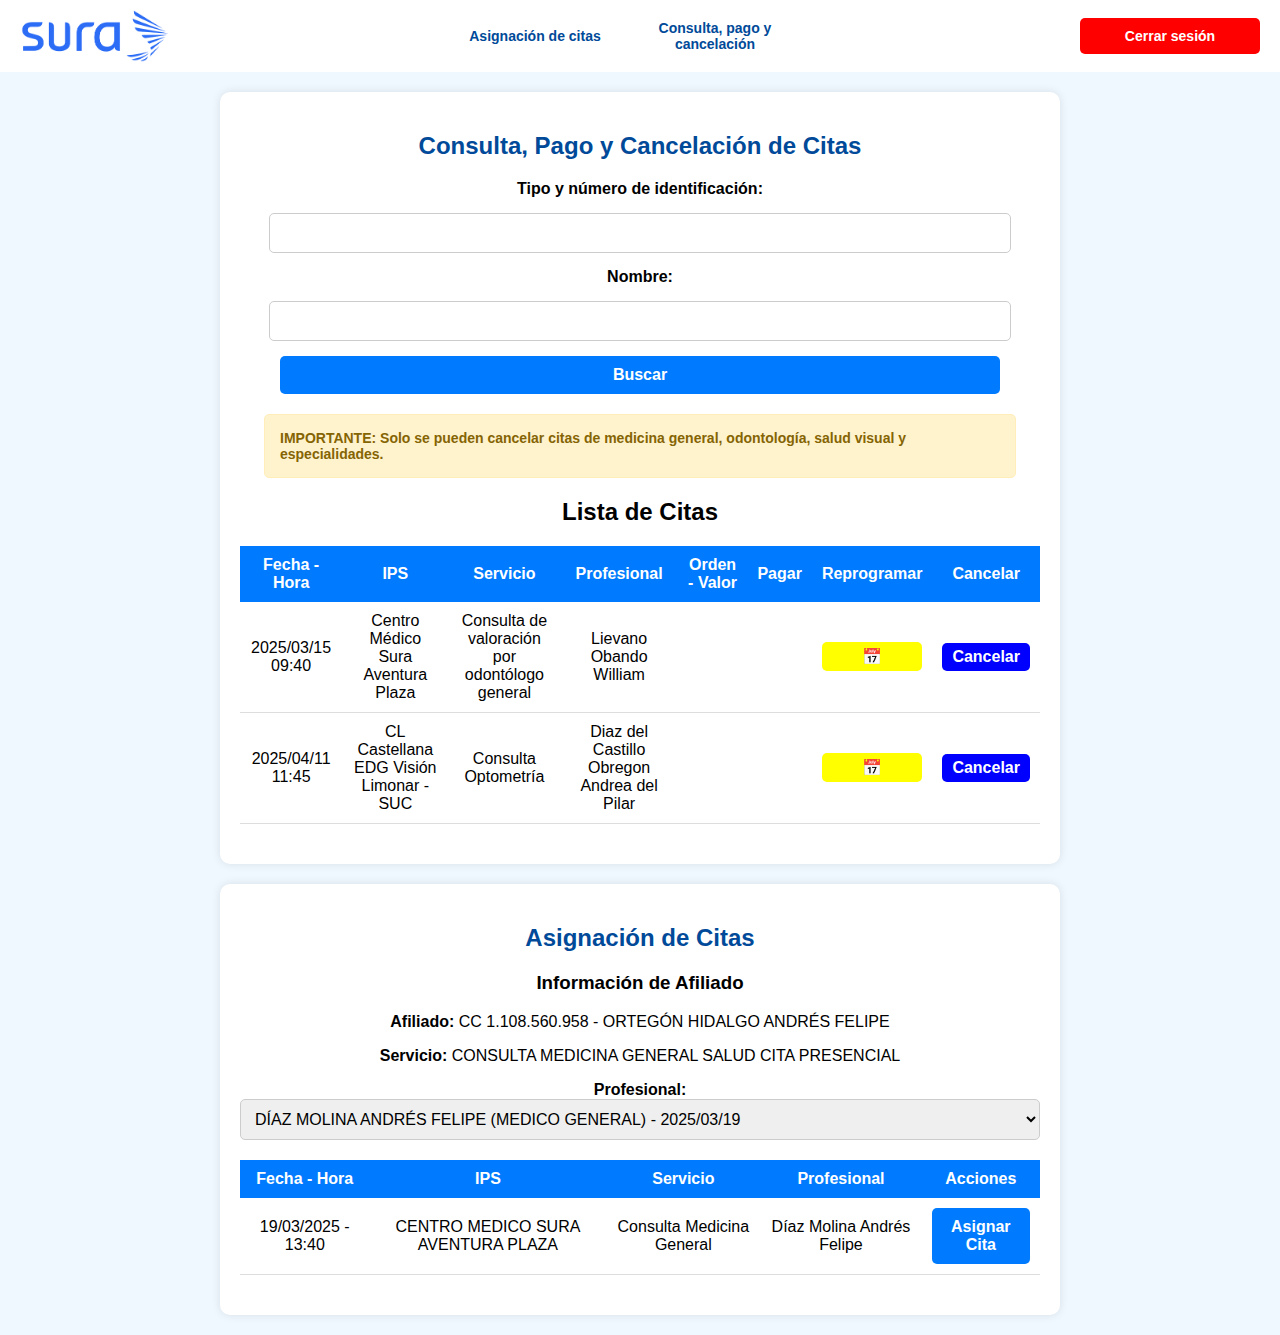
<file: Parcial1/index.html>
<!DOCTYPE html>
<html lang="es">
<head>
    <meta charset="UTF-8">
    <meta name="viewport" content="width=device-width, initial-scale=1.0">
    <title>SURA</title>
    <link rel="stylesheet" href="styles.css">
    <link rel="icon" type="image/png" href="./src/favicon.png">
</head>
<body>
    <div class="container-header">
        <img src="./src/logoSura.png" alt="Sura Logo" class="logo-sura">
        
        <div class="nav-buttons">
            <button class="nav-button">Asignación de citas</button>
            <button class="nav-button">Consulta, pago y cancelación</button>
        </div>
    
        <button class="logout-button">Cerrar sesión</button>
    </div>
    <div class="container">
        <header>
            <h2 class="cabezas">Consulta, Pago y Cancelación de Citas</h2>


            <form>
                <label for="id">Tipo y número de identificación:</label>
                <input type="text" id="id">
                
                <label for="name">Nombre:</label>
                <input type="text" id="name">
                
                <button type="submit">Buscar</button>
            </form>
        </header>

        <div class="importante">
            <strong>IMPORTANTE:</strong> Solo se pueden cancelar citas de medicina general, odontología, salud visual y especialidades.
        </div>

        <h2>Lista de Citas</h2>
        <table>
            <thead>
                <tr>
                    <th>Fecha - Hora</th>
                    <th>IPS</th>
                    <th>Servicio</th>
                    <th>Profesional</th>
                    <th>Orden - Valor</th>
                    <th>Pagar</th>
                    <th>Reprogramar</th>
                    <th>Cancelar</th>
                </tr>
            </thead>
            <tbody>
                <tr>
                    <td>2025/03/15 09:40</td>
                    <td>Centro Médico Sura Aventura Plaza</td>
                    <td>Consulta de valoración por odontólogo general</td>
                    <td>Lievano Obando William</td>
                    <td></td>
                    <td></td>
                    <td><button style="background: yellow; border: none; padding: 5px 10px;">📅</button></td>
                    <td><button style="background: blue; color: white; border: none; padding: 5px 10px;">Cancelar</button></td>
                </tr>
                <tr>
                    <td>2025/04/11 11:45</td>
                    <td>CL Castellana EDG Visión Limonar - SUC</td>
                    <td>Consulta Optometría</td>
                    <td>Diaz del Castillo Obregon Andrea del Pilar</td>
                    <td></td>
                    <td></td>
                    <td><button style="background: yellow; border: none; padding: 5px 10px;">📅</button></td>
                    <td><button style="background: blue; color: white; border: none; padding: 5px 10px;">Cancelar</button></td>
                </tr>
            </tbody>
        </table>
    </div>

    <div class="container">
        <h2 class="cabezas">Asignación de Citas</h2>
        <div class="appointment-card">
            <h3>Información de Afiliado</h3>
            <p><strong>Afiliado:</strong> CC 1.108.560.958 - ORTEGÓN HIDALGO ANDRÉS FELIPE</p>
            <p><strong>Servicio:</strong> CONSULTA MEDICINA GENERAL SALUD CITA PRESENCIAL</p>
        </div>
        <div class="appointment-info">
            <label for="profesional">Profesional:</label>
            <select id="profesional">
                <option> DÍAZ MOLINA ANDRÉS FELIPE (MEDICO GENERAL) - 2025/03/19</option>
            </select>
        </div>
        <div class="appointment-table">
            <table>
                <thead>
                    <tr>
                        <th>Fecha - Hora</th>
                        <th>IPS</th>
                        <th>Servicio</th>
                        <th>Profesional</th>
                        <th>Acciones</th>
                    </tr>
                </thead>
                <tbody>
                    <tr>
                        <td>19/03/2025 - 13:40</td>
                        <td>CENTRO MEDICO SURA AVENTURA PLAZA</td>
                        <td>Consulta Medicina General</td>
                        <td>Díaz Molina Andrés Felipe</td>
                        <td><button class="assign-btn">Asignar Cita</button></td>
                    </tr>
                </tbody>
            </table>
        </div>
    </div>
</body>
</html>
</file>
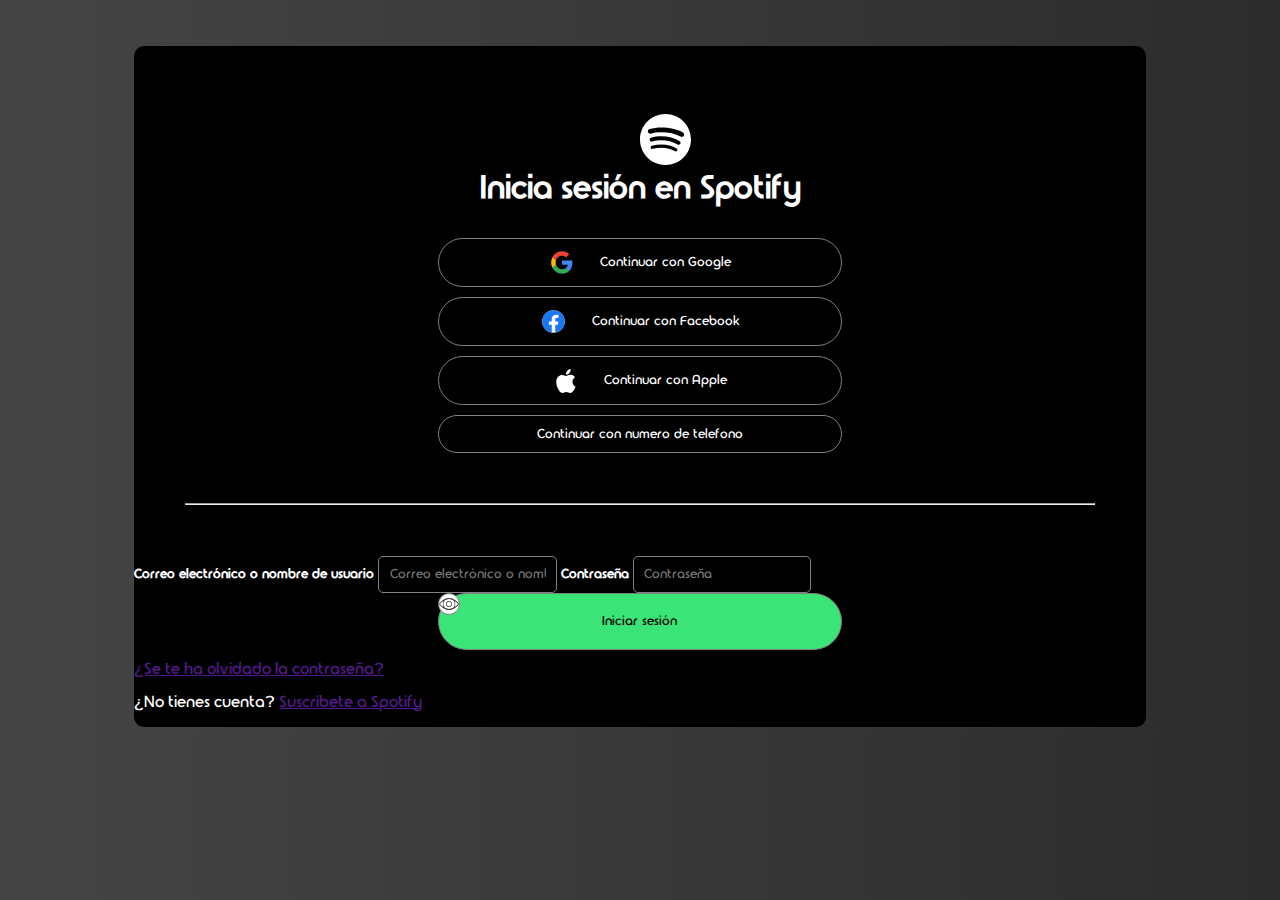
<file: semana 4/index.html>
<!DOCTYPE html>
<html lang="en">

<head>
    <meta charset="UTF-8">
    <meta name="viewport" content="width=device-width, initial-scale=1.0">
    <title>Spotify</title>

    <link rel="stylesheet" href="./src/css/main.css">
</head>

<body>
    <div id="container-login" class="container-login">

        <img id="logoSpotify" src="./src/svg/spotify-icon.svg" alt="Spotify">

        <h1>Inicia sesión en Spotify</h1>
        <button class="btnStyle" type="button"><img class="iconStyle" src="./src/svg/google.svg" alt="google">Continuar con
            Google</button>
        <button class="btnStyle" type="button"><img class="iconStyle" src="./src/svg/facebook.svg" alt="facebook">Continuar con
            Facebook</button>
        <button class="btnStyle" type="button"><img class="iconStyle" src="./src/svg/apple.svg" alt="apple">Continuar con Apple</button>
        <button class="btnStyle" type="button">Continuar con numero de telefono</button>
        <hr>
        <span><strong>Correo electrónico o nombre de usuario</strong></span>
        <input type="email" name="" id="" placeholder="Correo electrónico o nombre de usuario">
        <span><strong>Contraseña</strong></span>
        <input type="password" name="my_password" id="my_password" placeholder="Contraseña">
        <button id="btnShowOrHide" class="showOrHide" onclick="showOrHide()"></button>

        <script>
            function showOrHide(){
                var inputShow = document.getElementById("my_password");
                var btnShowOrHide = document.getElementById("btnShowOrHide");
                if(inputShow.type == "password"){
                    inputShow.type = "text";
                    btnShowOrHide.style.backgroundImage = "url('../img/hiden.png');";
                }else{
                   inputShow.type = "password";
                   btnShowOrHide.style.backgroundImage = "url('../img/show.png');";
                }

            }
        </script>



        <button class="btn-login">Iniciar sesión</button>
        <a href="">¿Se te ha olvidado la contraseña?</a>
        <p>¿No tienes cuenta? <a href="">Suscríbete a Spotify</a></p>
    </div>
</body>

</html>
</file>
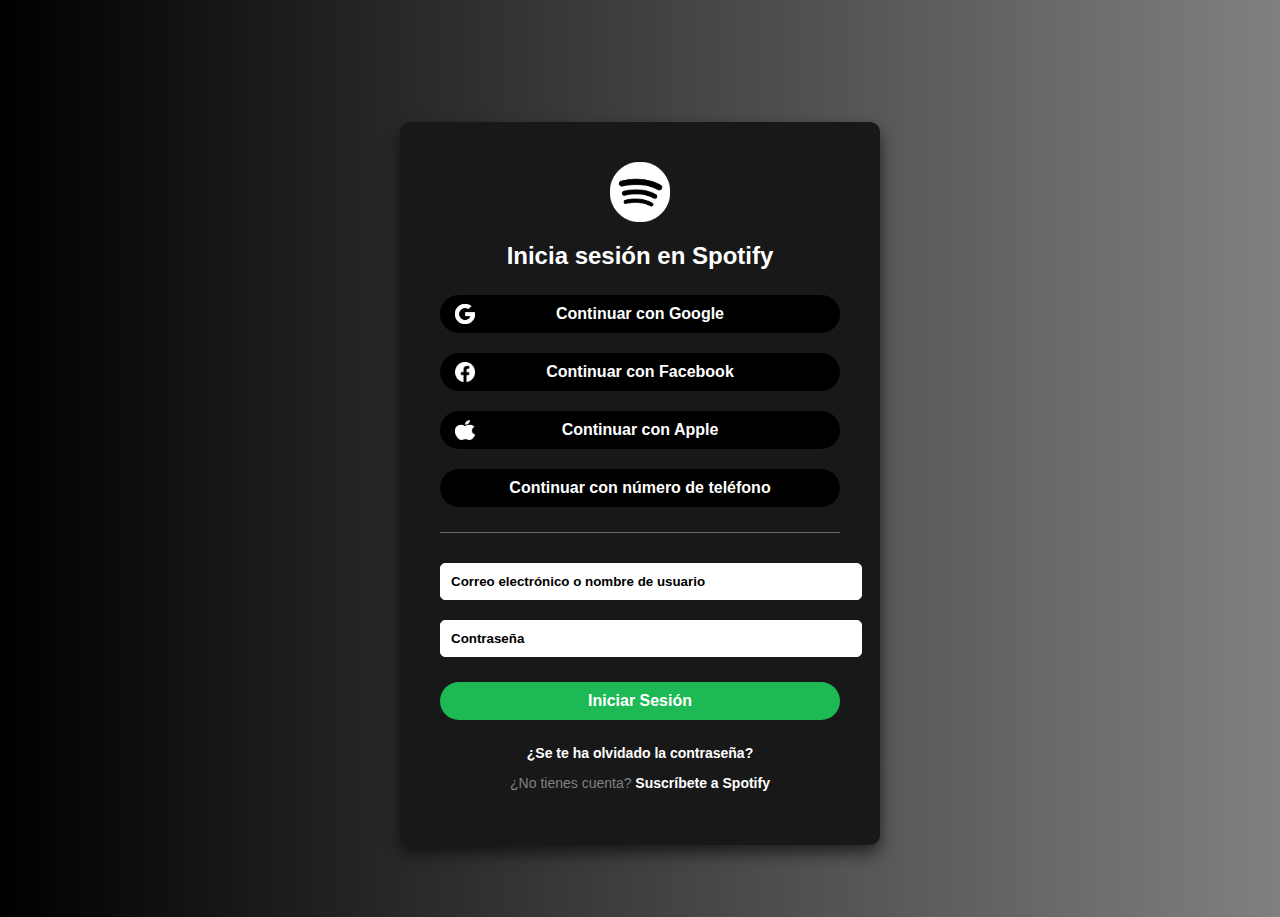
<file: Trabajo4/index.html>
<!DOCTYPE html>
<html lang="es">
<head>
    <meta charset="UTF-8">
    <meta name="viewport" content="width=device-width, initial-scale=1.0">
    <title>Iniciar Sesión - Spotify</title>
    <link rel="stylesheet" href="styles.css">
    <link rel="icon" type="image/png" href="./src/favicon.png">
</head>
<body>
    <div class="login-container">
        <img src="src/spotify.png" alt="Spotify Logo" class="logo">
        <h2>Inicia sesión en Spotify</h2>
        <div class="social-login">
            <button class="google">
                <img src="src/google.png" alt="Google Logo">
                Continuar con Google
            </button>
            <button class="facebook">
                <img src="src/facebook.png" alt="Facebook Logo">
                Continuar con Facebook
            </button>
            <button class="apple">
                <img src="src/apple.png" alt="Apple Logo">
                Continuar con Apple
            </button>
            <button class="phone">Continuar con número de teléfono</button>
        </div>

        <div class="separator"></div>

        <input type="text" placeholder="Correo electrónico o nombre de usuario">
        <input type="password" placeholder="Contraseña">
        <button class="login"><b>Iniciar Sesión</b></button>

        <div class="extra-links">
            <p><a href="#">¿Se te ha olvidado la contraseña?</a></p>
            <p>¿No tienes cuenta? <a href="#">Suscríbete a Spotify</a></p>
        </div>
    </div>
    
</body>
</html>
</file>
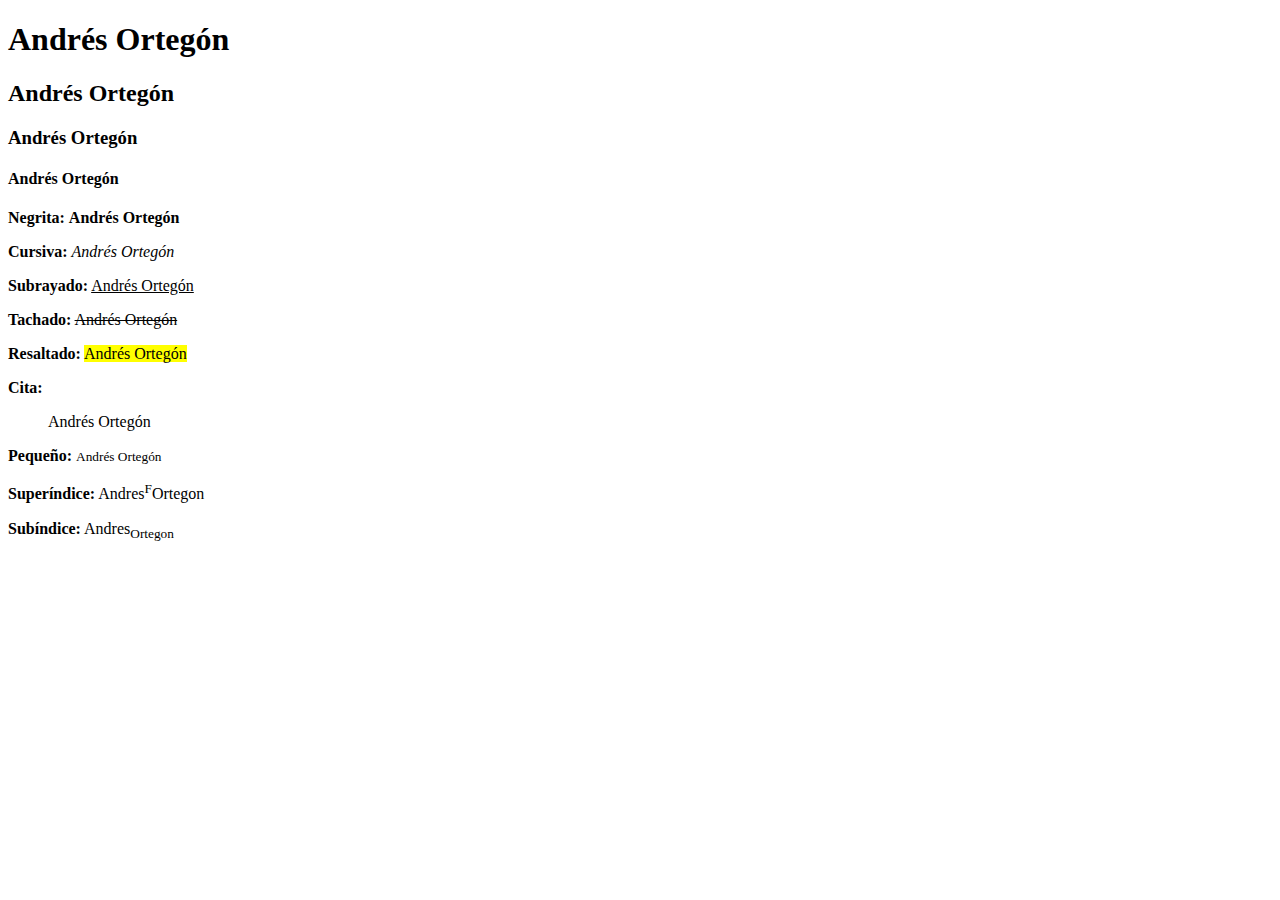
<file: pagina.html>
<!DOCTYPE html>
<html lang="es">
<head>
    <meta charset="UTF-8">
    <meta name="viewport" content="width=device-width, initial-scale=1.0">
    <title>Etiquetas de Texto en HTML</title>
</head>
<body>
    <h1>Andrés Ortegón</h1>
    <h2>Andrés Ortegón</h2>
    <h3>Andrés Ortegón</h3>
    <h4>Andrés Ortegón</h4>
    
    <p><strong>Negrita:</strong> <b>Andrés Ortegón</b></p>
    <p><strong>Cursiva:</strong> <i>Andrés Ortegón</i></p>
    <p><strong>Subrayado:</strong> <u>Andrés Ortegón</u></p>
    <p><strong>Tachado:</strong> <s>Andrés Ortegón</s></p>
    <p><strong>Resaltado:</strong> <mark>Andrés Ortegón</mark></p>
    <p><strong>Cita:</strong> <blockquote>Andrés Ortegón</blockquote></p>
    <p><strong>Pequeño:</strong> <small>Andrés Ortegón</small></p>
    <p><strong>Superíndice:</strong> Andres<sup>F</sup>Ortegon</p>
    <p><strong>Subíndice:</strong> Andres<sub>Ortegon</sub></p>
    
</body>
</html>
</file>
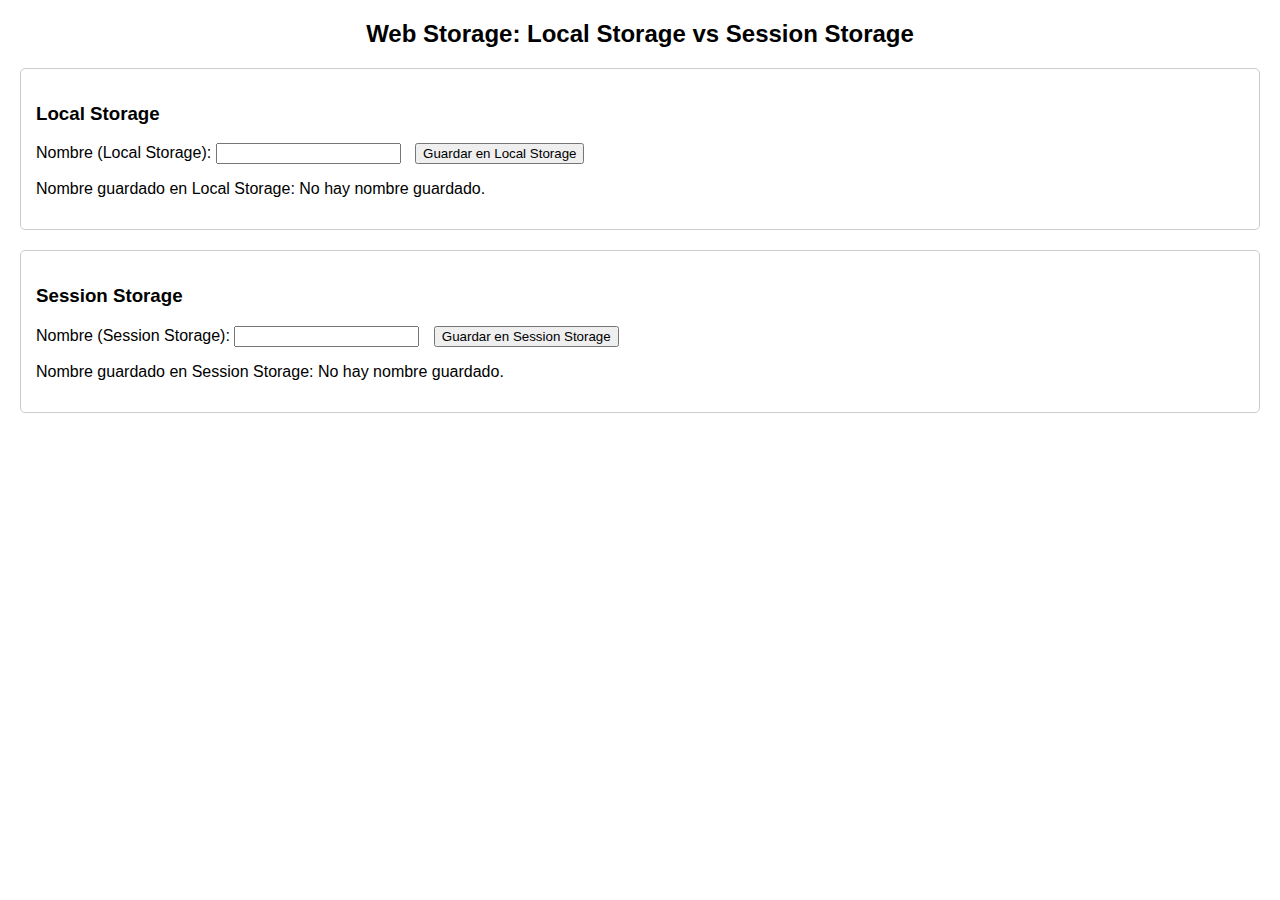
<file: Trabajo2/trabajo2.html>
<!DOCTYPE html>
<html lang="es">
<head>
    <meta charset="UTF-8">
    <meta name="viewport" content="width=device-width, initial-scale=1.0">
    <title>Web Storage: Local vs Session</title>



    <style>
        body {
        font-family: Arial, sans-serif;
        margin: 20px;
        }
        h2 {
        text-align: center;
        }
        .container {
        border: 1px solid #ccc;
        padding: 15px;
        margin-bottom: 20px;
        border-radius: 5px;
        }
        button {
        margin-left: 10px;
        }
    </style>
</head>
<body>

    <h2>Web Storage: Local Storage vs Session Storage</h2>

    <div class="container">
        <h3>Local Storage</h3>
        <label>Nombre (Local Storage): 
            <input type="text" id="localName">
        </label>
        <button onclick="saveLocalStorage()">Guardar en Local Storage</button>
        <p id="localStorageResult">Nombre guardado en Local Storage: <span id="localStoredName"></span></p>
    </div>

    <div class="container">
        <h3>Session Storage</h3>
        <label>Nombre (Session Storage): 
            <input type="text" id="sessionName">
        </label>
        <button onclick="saveSessionStorage()">Guardar en Session Storage</button>
        <p id="sessionStorageResult">Nombre guardado en Session Storage: <span id="sessionStoredName"></span></p>
    </div>

    <script>
        function saveLocalStorage() {
        let name = document.getElementById("localName").value;
        localStorage.setItem("nombreLocal", name);
        document.getElementById("localStoredName").textContent = name;
        }

        function saveSessionStorage() {
        let name = document.getElementById("sessionName").value;
        sessionStorage.setItem("nombreSession", name);
        document.getElementById("sessionStoredName").textContent = name;
        }

        document.getElementById("localStoredName").textContent = localStorage.getItem("nombreLocal") || "No hay nombre guardado.";
        document.getElementById("sessionStoredName").textContent = sessionStorage.getItem("nombreSession") || "No hay nombre guardado.";
    </script>

</body>
</html>
</file>
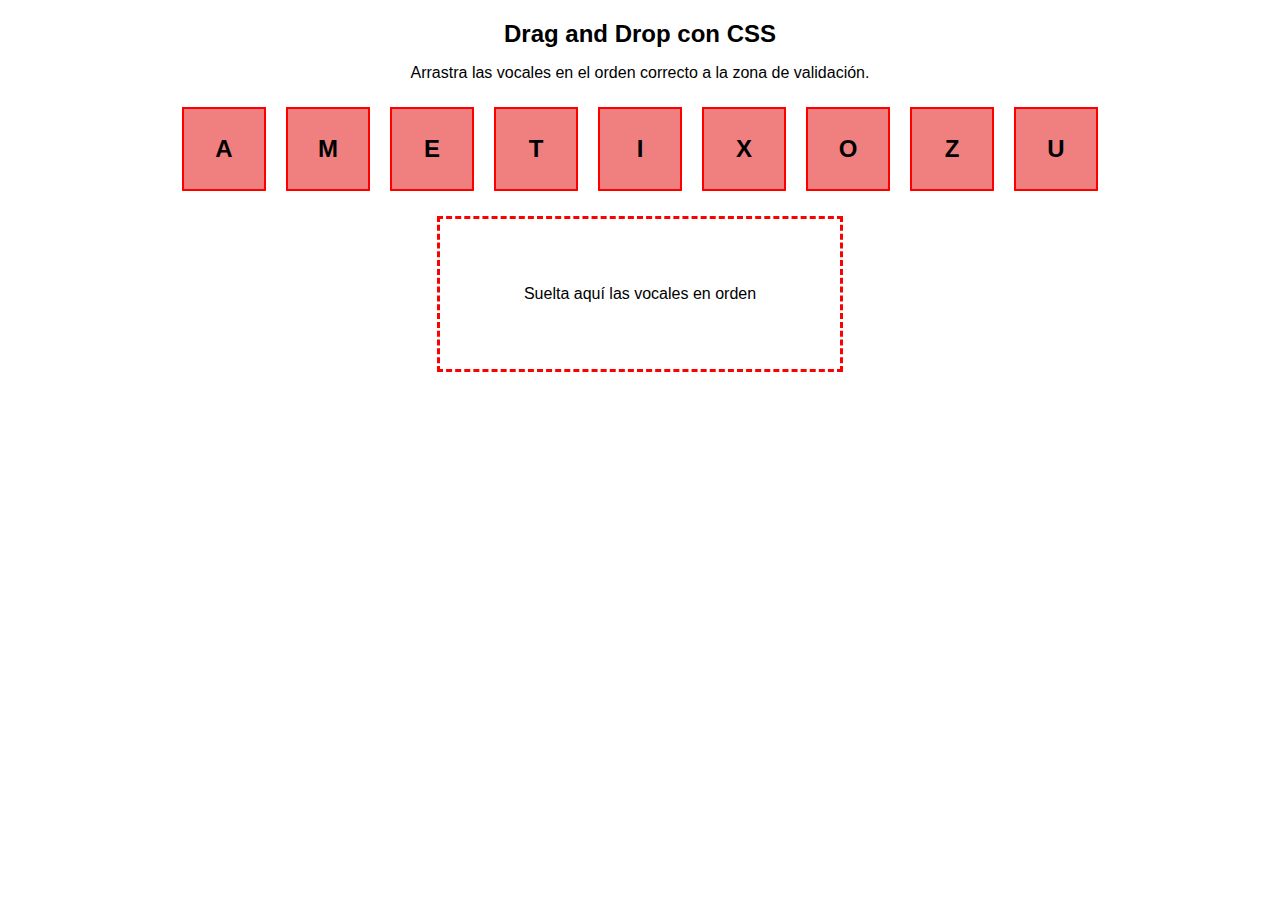
<file: Trabajo3/trabajo3.html>
<!DOCTYPE html>
<html lang="es">
<head>
    <meta charset="UTF-8">
    <meta name="viewport" content="width=device-width, initial-scale=1.0">
    <title>Drag & Drop - Vocales en Orden</title>
    <link rel="stylesheet" href="styles.css"> 
</head>
<body>

    <h2>Drag and Drop con CSS</h2>
    <p>Arrastra las vocales en el orden correcto a la zona de validación.</p>

    <div class="contenedor">
        <div class="elemento " draggable="true" id="A">A</div>
        <div class="elemento " draggable="true" id="M">M</div>
        <div class="elemento " draggable="true" id="E">E</div>
        <div class="elemento " draggable="true" id="T">T</div>
        <div class="elemento " draggable="true" id="I">I</div>
        <div class="elemento " draggable="true" id="X">X</div>
        <div class="elemento " draggable="true" id="O">O</div>
        <div class="elemento " draggable="true" id="Z">Z</div>
        <div class="elemento " draggable="true" id="U">U</div>
    </div>

    <div class="zona" id="zona">
        <p>Suelta aquí las vocales en orden</p>
    </div>

    <p id="mensaje"></p>

    <script src="script.js"></script> 
</body>
</html>
</file>
<file: Parcial1/styles.css>
body {
    font-family: Arial, sans-serif;
    text-align: center;
    background-color: #f0f8ff;
    margin: 0;
    padding: 0;
}


.container {
    margin: 20px auto;
    padding: 20px;
    background: white;
    border-radius: 10px;
    box-shadow: 0 0 10px rgba(0, 0, 0, 0.1);
    max-width: 800px;
    width: 90%;
}


.container-header {
    background-color: white;
    padding: 10px 20px;
    display: flex;
    align-items: center;
    justify-content: space-between;
    
   
}

.logo-sura {
    width: 150px;
}

.nav-buttons {
    display: flex;
}

.nav-button, .logout-button {
    width: 180px;
    padding: 10px;
    font-size: 14px;
    font-weight: bold;
    text-align: center;
    border-radius: 5px;
    cursor: pointer;
    border: none;
}

.nav-button {
    background-color: white;
    color: #004a99;
}

.nav-button:hover {
    background-color: #003d80;
    color: white;
}

.logout-button {
    background-color: red;
    color: white;
}

.logout-button:hover {
    background-color: darkred;
}

.importante {
    background-color: #fff3cd;
    color: #856404;
    border: 1px solid #ffeeba;
    padding: 15px;
    border-radius: 5px;
    text-align: left;
    font-size: 14px;
    font-weight: bold;
    margin-bottom: 20px;
    width: 90%;
    margin: 0 auto 20px;
}

.importante strong {
    font-weight: bold;
}

form {
    display: flex;
    flex-direction: column;
    align-items: center;
    gap: 15px;
    margin-top: 20px;
    width: 90%;
    margin: 0 auto;
}

label {
    font-weight: bold;
    align-self: flex-start;
    width: 100%;
}

input, select, button {
    width: 100%;
    padding: 10px;
    border-radius: 5px;
    border: 1px solid #ccc;
    font-size: 16px;
}

button {
    background-color: #007bff;
    color: white;
    border: none;
    cursor: pointer;
    font-weight: bold;
}

button:hover {
    background-color: #0056b3;
}


table {
    width: 100%;
    margin-top: 20px;
    border-collapse: collapse;
}

th {
    background-color: #007bff;
    color: white;
    padding: 10px;
}

td {
    padding: 10px;
    border-bottom: 1px solid #ddd;
}

.cabezas{
    color: #004a99;
}

.container header,
.container form,
.importante,
.container h2,
table {
    margin-bottom: 20px;
}
</file>
<file: semana 4/src/css/main.css>
@font-face {
    font-family: 'Astonpoliz';
    src: url('../fonts/Astonpoliz.ttf') format('truetype');
    font-style: normal;
    font-weight: normal;
  }

*{
    font-family: 'Astonpoliz';
}

body {
    background-image: linear-gradient(to right, rgb(69, 69, 69), rgb(44, 44, 44));
    display: flex;
    justify-content: center;
    box-sizing: border-box;
}

.container-login {
    background-color: black;
    width: 80%;
    align-items: center;
    border-radius: 10px;
    margin-top: 3%;
    color: white;

    position: relative;
}

#logoSpotify {
    position: relative;
    left: 50%;
    top: 10%;
    width: 5%;
}

h1 {
    text-align: center;

    margin-top: 7%;
    margin-bottom: 32px;
}

button{
    box-sizing: border-box; /* ????? */
    background-color: transparent;
    border-radius: var(--encore-button-corner-radius, 9999px);
    cursor: pointer;
    text-align: center;
    border: 1px solid var(--essential-subdued, #818181);
    color: #ffffff;
    align-items: center;
    justify-content: center;
    width: 40%;
    padding: 1%;
    margin-bottom: 1%;
    margin-left: 30%;
    display: flex;
    justify-content: center;
}

.btn-login{
    background-color: #3be477;
    color: black;
    padding: 2%;
}

.btn-login:hover{
    transform: scale(1.04);
}

.btnStyle:hover{
    border: 1px solid var(--essential-subdued, #ffffff);
}

.showOrHide{
    background-color: #ffffff;
    background-image: url('../img/show.png');
    background-size: contain;
    background-repeat: no-repeat;
    position: absolute;

    width: 20px;
}

hr{
    margin: 5%;
    color: #4b4b4b7b;
}

.iconStyle{
    width: 7%;
    margin-right: 25px;
}

input{
    background-color: transparent;
    border: 1px solid var(--essential-subdued, #818181);
    color: #ffffff;
    padding: 1%;
    border-radius: 5px;
}

span{
font-size: 13px;
}

input:hover{
    border: 1px solid var(--essential-subdued, #ffffff);
}
</file>
<file: Trabajo4/styles.css>
body {
    padding: 4.5rem;
    margin: 0;
    background: black;
    background: linear-gradient(90deg, black, grey);
    font-family: 'Inter', sans-serif;
    display: flex;
    justify-content: center;
    align-items: flex-start; 
}

.login-container {
    background: #181818;
    padding: 40px;
    border-radius: 10px;
    box-shadow: 0px 8px 16px rgba(0, 0, 0, 0.6);
    text-align: center;
    width: 400px;
    margin-top: 50px; 
}

.logo {
    display: block;
    margin: 0 auto 10px;
    width: 60px;
}

.login-container h2 {
    color: white;
}


.social-login {
    display: flex;
    flex-direction: column;
    gap: 10px;
    margin-bottom: 20px;
}

.social-login button {
    width: 100%;
    padding: 10px;
    border: none;
    border-radius: 20px;
    font-size: 16px;
    cursor: pointer;
    display: flex;
    align-items: center;
    justify-content: center;
    font-weight: bold;
    margin: 5px 0;
    transition: background-color 0.3s ease;
    position: relative;
    gap: 10px;
}

.social-login button img {
    width: 20px;
    height: 20px;
    position: absolute;
    left: 15px;
}

.google, .facebook, .apple, .phone {
    background: black;
    color: white;
    border: 1px solid white;
}

.google:hover, .facebook:hover, .apple:hover, .phone:hover {
    background: grey;
    color: black;
}

.login-container input {
    width: 100%;
    padding: 10px;
    margin: 10px 0;
    border: 1px solid white;
    border-radius: 5px;
    background: white;
    color: black;
}

.login-container input::placeholder {
    color: black;
    font-weight: bold;
}
.login {
    width: 100%;
    padding: 10px;
    background: #1db954;
    color: white;
    border: none;
    border-radius: 20px;
    font-size: 16px;
    cursor: pointer;
    transition: transform 0.2s ease, scale 0.2s ease;
    margin-top: 15px;
}

.login:hover {
    transform: scale(1.05);
}

.separator {
    width: 100%;
    height: 1px;
    background: #666; 
    margin: 20px 0;
}

.extra-links {
    margin-top: 25px; 
    text-align: center;
}

.extra-links p {
    color: gray; 
    font-size: 14px;
}

.extra-links a {
    color: white;
    font-size: 14px;
    text-decoration: none;
    font-weight: bold;
}

.extra-links a:hover {
    text-decoration: underline;
}
</file>
<file: Trabajo3/styles.css>
body {
    font-family: Arial, sans-serif;
    text-align: center;
}

h2 {
    margin-bottom: 10px;
}

.contenedor {
    display: flex;
    justify-content: center;
    flex-wrap: wrap;
    margin-top: 20px;
    gap: 10px;
}

.elemento {
    width: 80px;
    height: 80px;
    margin: 5px;
    display: flex;
    align-items: center;
    justify-content: center;
    border: 2px solid black;
    cursor: grab;
    font-weight: bold;
    font-size: 24px;
    transition: background-color 0.3s ease-in-out;
    background-color: lightcoral;
    border-color: red;
}




.zona {
    width: 400px;
    height: 150px;
    border: 3px dashed red;
    display: flex;
    justify-content: center;
    align-items: center;
    flex-direction: column;
    margin: 20px auto;
    transition: background-color 0.3s;
}

.correcto {
    background-color: lightgreen !important;
}

#mensaje {
    font-size: 18px;
    font-weight: bold;
    color: green;
}
</file>
